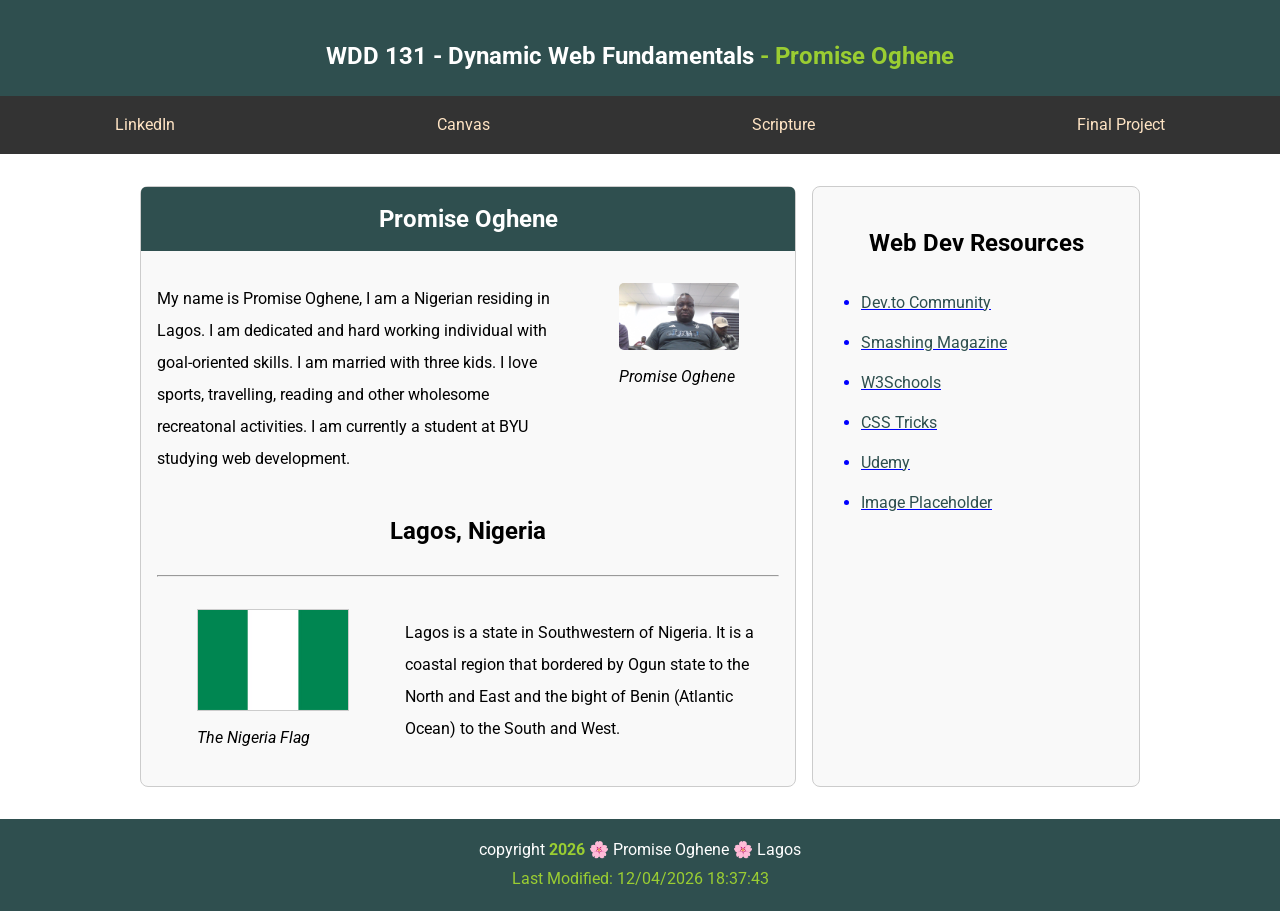
<file: index.html>
<!DOCTYPE html>
<html lang="en">
<head>
  <meta charset="UTF-8">
  <meta name="viewport" content="width=device-width, initial-scale=1.0">
  <title>WDD 131 - Dynamic Web Fundamentals | Promise Oghene</title>
  <meta name="description" content="WDD 131 | Dynamic Web Fundamentals | Etim Frank | Cousre home page with About Me and Web Dev Resources">
  <meta name="author" content="Promise Oghene">
  <link rel="stylesheet" href="styles/base.css">
<!-- Google Fonts preconnect -->
<link rel="preconnect" href="https://fonts.googleapis.com">
<link rel="preconnect" href="https://fonts.gstatic.com" crossorigin>
<!-- Google Fonts stylesheet -->
  <link href="https://fonts.googleapis.com/css2?family=Roboto:wght@400;700&display=swap" rel="stylesheet">
  <script src="scripts/getdates.js" defer></script>


</head>
<body>
  <header>
    <h1 id="course-title">WDD 131 - Dynamic Web Fundamentals <span class="highlight">- Promise Oghene</span></h1>

    <nav>
      <a href="https://www.linkedin.com/in/promise-oghene-57b800298">LinkedIn</a>
      <a href="https://byupw.instructure.com/">Canvas</a>
      <a href="https://www.churchofjesuschrist.org/study/scriptures/bofm/1-ne/3?lang=eng">Scripture</a>
      <a href="#">Final Project</a>
    </nav>
  </header>

  <main>
  
    <!-- About Me Section -->
   <section class="card">

    <h1>Promise Oghene</h1>
      <div class="about-content">
      <p>My name is Promise Oghene, I am a Nigerian residing in Lagos. I am dedicated and hard working individual with goal-oriented skills. I am married with three kids. I love sports, travelling, reading and other wholesome recreatonal activities. I am currently a student at BYU studying web development.</p>
<figure>
<img src="images/profile.jpg" alt="Promise">
<figcaption><i>Promise Oghene</i></figcaption>
</figure>
  </div>
      <h2>Lagos, Nigeria</h2>
   <!-- Horizantal line divider -->
    <hr class="section line">
      <div class="country-info">
        <figure>
        <img src="images/photo 11.jpg" alt="Nigrian Flag">
        <figcaption><i>The Nigeria Flag</i></figcaption>
        </figure>
        <p>Lagos is a state in Southwestern of Nigeria. It is a coastal region that bordered by Ogun state to the North and East and the
            bight of Benin (Atlantic Ocean) to the South and West.</p>
        </div>
    </section>


<!-- Web Dev Resources Section -->
    <section class="card">
      <h2>Web Dev Resources</h2>
      <ul>
        <li><a href="https://dev.to/">Dev.to Community</a></li>
        <li><a href="https://www.smashingmagazine.com/">Smashing Magazine</a></li>
        <li><a href="https://www.w3schools.com/">W3Schools</a></li>
        <li><a href="https://www.w3schools.com/css">CSS Tricks</a></li>
        <li><a href="https://www.udemy.com">Udemy</a></li>
        <li><a href="https://picsum.photos/">Image Placeholder</a></li>
      </ul>
    </section>
      
  </main>

  <footer>
    <p>copyright <span id="currentyear"></span> 🌸 Promise Oghene 🌸 Lagos</p>
    <p id="lastModified"></p>
  </footer>
</body>
</html>
</file>
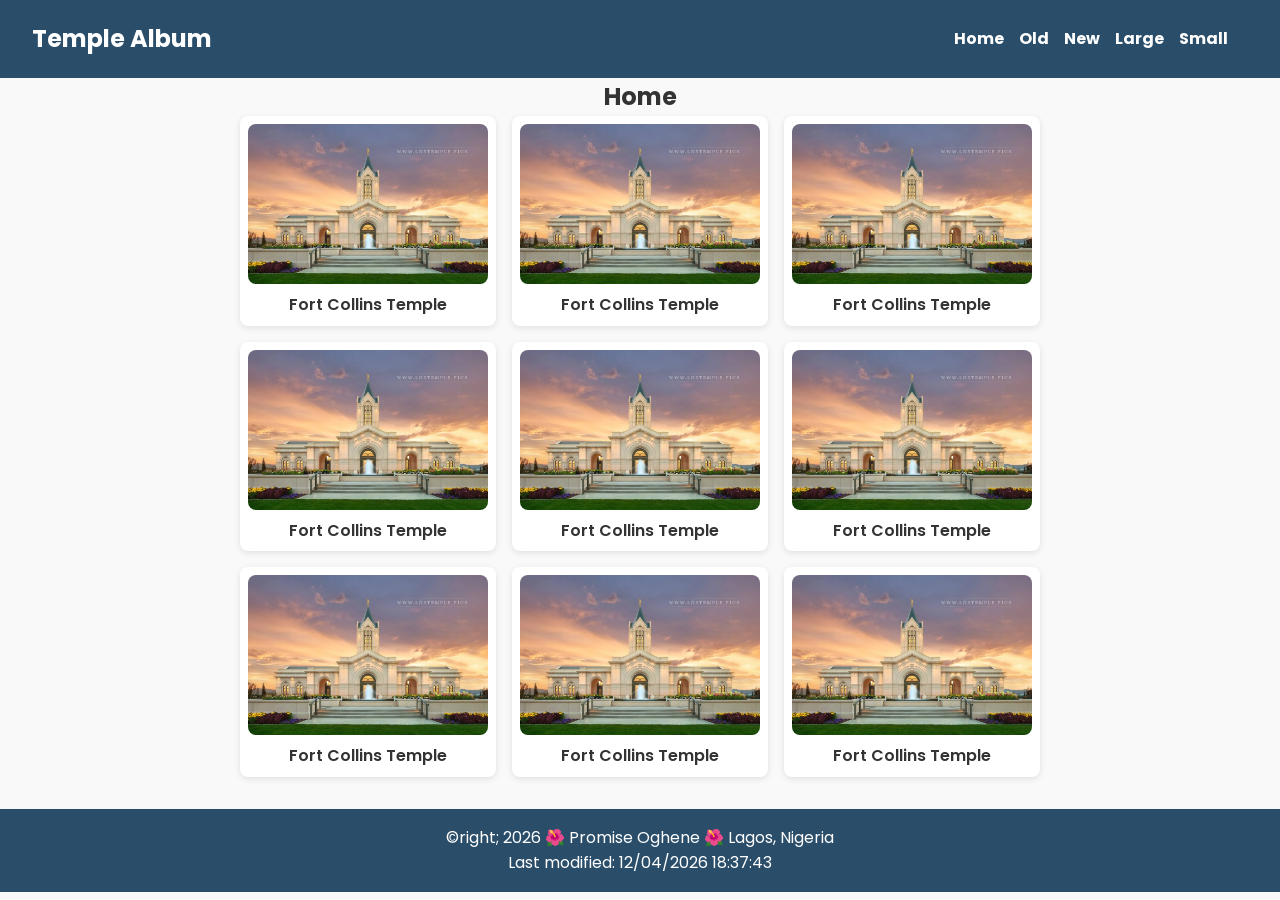
<file: temples.html>
<!DOCTYPE html>
<html lang="en">

<head>
    <meta charset="UTF-8">
    <meta name="viewport" content="width=device-width, initial-scale=1.0">
    <title>Temple Album</title>
    <meta name="author" content="Promise Oghene">
    <meta name="description" content="Temple Album Activity">
    <link rel="preconnect" href="https://fonts.googleapis.com">
    <link rel="preconnect" href="https://fonts.gstatic.com" crossorigin>
    <link href="https://fonts.googleapis.com/css2?family=Roboto:ital,wght@0,100..900;1,100..900&display=swap"
        rel="stylesheet">
    <link rel="stylesheet" href="styles/temples.css">
    <link rel="stylesheet" href="styles/temples-large.css">
    <script src="scripts/temples.js" defer></script>
</head>

<body>
    <header>
  <h1>Temple Album</h1>
  <nav class="navbar">
   
    <!-- Hamburger button -->
    <button class="menu-toggle" id="menu-toggle" aria-label="Toggle Menu">&#9776;</button>

    <!-- Navigation links -->
    <ul class="nav-links" id="nav-links">
      <li><a href="#">Home</a></li>
      <li><a href="#">Old</a></li>
      <li><a href="#">New</a></li>
      <li><a href="#">Large</a></li>
      <li><a href="#">Small</a></li>
    </ul>
  </nav>
</header>

       <main>
         <h2>Home</h2>
         
        <section class="gallery">
            <figure>
                <img src="images/fort-collins-temple-sunset-glow.webp" alt="Fort Collins Temple">
                <figcaption>Fort Collins Temple </figcaption>
            </figure>

            <figure>
                <img src="images/fort-collins-temple-sunset-glow.webp" alt="Fort Collins Temple">
                <figcaption>Fort Collins Temple</figcaption>
            </figure>

            <figure>
                <img src="images/fort-collins-temple-sunset-glow.webp" alt="Fort Collins Temple">
                <figcaption>Fort Collins Temple </figcaption>
            </figure>

            <figure>
                <img src="images/fort-collins-temple-sunset-glow.webp" alt="Fort Collins Temple">
                <figcaption>Fort Collins Temple</figcaption>
            </figure>

            <figure>
                <img src="images/fort-collins-temple-sunset-glow.webp" alt="Fort Collins Temple">
                <figcaption>Fort Collins Temple</figcaption>
            </figure>

            <figure>
                <img src="images/fort-collins-temple-sunset-glow.webp" alt="Fort Collins Temple">
                <figcaption>Fort Collins Temple</figcaption>
            </figure>

            <figure>
                <img src="images/fort-collins-temple-sunset-glow.webp" alt="Fort Collins Temple">
                <figcaption>Fort Collins Temple</figcaption>
            </figure>

            <figure>
                <img src="images/fort-collins-temple-sunset-glow.webp" alt="Fort Collins Temple">
                <figcaption>Fort Collins Temple</figcaption>
            </figure>

            <figure>
                <img src="images/fort-collins-temple-sunset-glow.webp" alt="Fort Collins Temple">
                <figcaption>Fort Collins Temple</figcaption>
            </figure>

        </section>
    </main>
<footer>
    <p>&copyright; <span id="year"></span> 🌺 Promise Oghene 🌺 Lagos, Nigeria</p>
    <p>Last modified: <span id="lastModified"></span></p>
</footer>
<script>
  const menuToggle = document.getElementById("menu-toggle");
  const navLinks = document.getElementById("nav-links");

  menuToggle.addEventListener("click", () => {
    navLinks.classList.toggle("active");
  });
</script>


</body>

</html>
</file>
<file: styles/base.css>
body {
  font-family: 'Roboto', sans-serif;
  margin: 0;
  padding: 0;
  background: #fff;
  line-height: 2.0;
}

/* Header */
header {
  background: darkslategray;
  color: white;
  text-align: center;
  padding: 1rem 0 0 0;
}


#course-title {
  display: block;
  font-size: 1.5rem;
  font-weight: bold;
}

#course-title .highlight {
  color: yellowgreen; /* yellow-green like screenshot */
}

nav {
  display: flex;
  justify-content: space-around;
  gap: 2rem;
  background: #333;
  padding: 0.5rem 0;
  margin: 0;
}

nav a {
  color: bisque;
  text-decoration: none;
  padding: 0.3rem 1rem;
  transition: 0.3s;
}

nav a:hover {
  background: white;
  color: #333;
  border-radius: 5px;
}

/* Main */
main {
  max-width: 1000px;
  margin: 2rem auto;
  display: grid;
  grid-template-columns: 2fr 1fr;
  gap: 1rem;
}

/* Card Sections */
.card {
  border: 1px solid #ccc;
  border-radius: 8px;
  padding: 1rem;
  background: #f9f9f9;
}

.card h1 {
  background: darkslategray;
  color: white;
  padding: 0.5rem;
  border-radius: 5px 5px 0 0;
  text-align: center;
  margin: -1rem -1rem 1rem -1rem; /* expand to card edges */
}

.about-content {
  display: flex;
  justify-content: space-around;
  align-items: flex-start;
  gap: 1rem;
}

.about-content img {
  width: 120px;
  border-radius: 5px;
}

.card h2 {
    text-align: center;
    margin-top: 1rem;
    color:black
}

.country-info {
  display: flex;
  align-items: center;
  gap: 1rem;
  margin-top: 1rem;
}

.country-info img {
  width: 150px;
  border: 1px solid #ccc;
}

/* Resource Links */
.card ul {
  list-style-type: disc;
  padding-left: 2rem;
  text-decoration: underline;
  color: blue;
}


.card li {
  margin: 0.5rem 0;
}


.card a {
  color: darkslategray;
  text-decoration: none;
}

.card a:hover {
  text-decoration: underline;
}

/* Footer */
footer {
  text-align: center;
  padding: 0.6rem;
  background: darkslategray;
  color: white;
  margin-top: 2rem;
  line-height: 0.8;
}

#currentyear {
    color: yellowgreen;
    font-weight: bold;
}

#lastModified {
    color: yellowgreen;
    font-style: normal;
}
</file>
<file: styles/temples.css>
/* Google Font */
@import url('https://fonts.googleapis.com/css2?family=Poppins:wght@400;600&display=swap');

* {
  margin: 0;
  padding: 0;
  box-sizing: border-box;
}

body {
  font-family: 'Poppins', sans-serif;
  line-height: 1.6;
  color: #333;
  background: #f9f9f9;
}

/* ---------------- HEADER & NAV ---------------- */
header {
  background: #2a4d69;
  color: white;
  padding: 1rem 2rem;
  display: flex;
  justify-content: space-between;
  align-items: center;
}

header h1 {
  font-size: 1.5rem;
}

/* Nav bar base */
.navbar {
  display: flex;
  justify-content: flex-end;
  align-items: center;
  padding: 10px 20px;
}


/* Links */
.nav-links {
  list-style: none;
  display: flex; /* visible on desktop */
  gap: 15px;
}

.nav-links li a {
  color: white;
  text-decoration: none;
  font-weight: bold;
}

.nav-links li a:hover {
  text-decoration: underline;
  background-color: #333;
  color: aquamarine;
  padding: 4px 6px;
  border-radius: 4px;
}

/* Hamburger button */
.menu-toggle {
  display: none;  /* hidden on desktop */
  font-size: 24px;
  background: none;
  border: none;
  color: white;
  cursor: pointer;
}

/* ---------------- MAIN CONTENT ---------------- */
h2 {
  text-align: center;
}

main {
  max-width: 800px;
  margin: 0 auto;
}

.gallery {
  display: grid;
  grid-template-columns: 1fr;
  gap: 1rem;
}

figure {
  background: white;
  padding: 0.5rem;
  border-radius: 8px;
  box-shadow: 0 2px 6px rgba(0,0,0,0.1);
}

figure img {
  width: 100%;
  display: block;
  border-radius: 8px;
}

figcaption {
  text-align: center;
  margin-top: 0.5rem;
  font-weight: 600;
}

/* ---------------- FOOTER ---------------- */
footer {
  text-align: center;
  padding: 1rem;
  background: #2a4d69;
  color: white;
  margin-top: 2rem;
}

/* ---------------- RESPONSIVE ---------------- */
@media (max-width: 768px) {
  .nav-links {
    display: none;
    flex-direction: column;
    background-color: #2a4d69;
    position: relative;
    top: 70px;
    right: 20px;
    width: 150px;
    padding: 10px;
    border-radius: 8px;
  }

  .nav-links.show {
    display: flex;
  }

  .menu-toggle {
    display: block;
  }
}

@media (max-width:840px) {
  body {
    background-color: lightblue;
  }
}


.nav-links.active {
  display: flex;
}
</file>
<file: styles/temples-large.css>
/* Larger screens */
.navigation {
  display: flex !important;
  flex-direction: row;
  gap: 1rem;
  background: none;
}

#menu {
  display: none;
}

.gallery {
  grid-template-columns: repeat(auto-fit, minmax(250px, 1fr));
}
</file>
